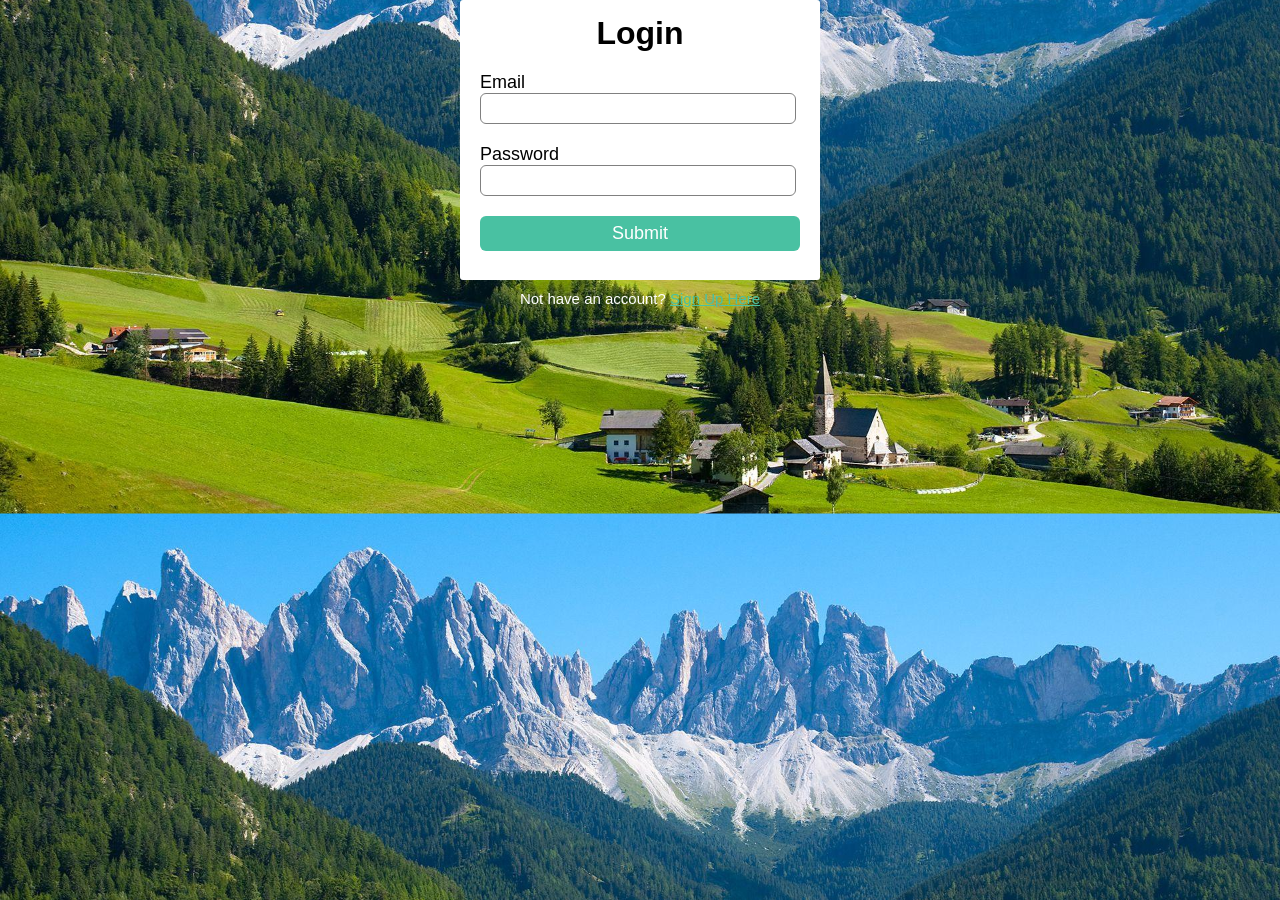
<file: login.html>
<!DOCTYPE html>
<html lang="en">
  <head>
    <title>Login | OSA </title>
    <link rel="stylesheet" href="style.css">
    <link
      href="https://fonts.googleapis.com/css2?family=Roboto:wght@300&display=swap"
      rel="stylesheet"
    />
  </head>
  <body>
    <div class="login-box">
      <h1>Login</h1>
      <form>
        <label>Email</label>
        <input type="email" placeholder="" />
        <label>Password</label>
        <input type="password" placeholder="" />
        <input type="button" value="Submit" />
      </form>
    </div>
    <p class="para-2">
      Not have an account? <a href="signup.html">Sign Up Here</a>
    </p>
  </body>
</html>
</file>
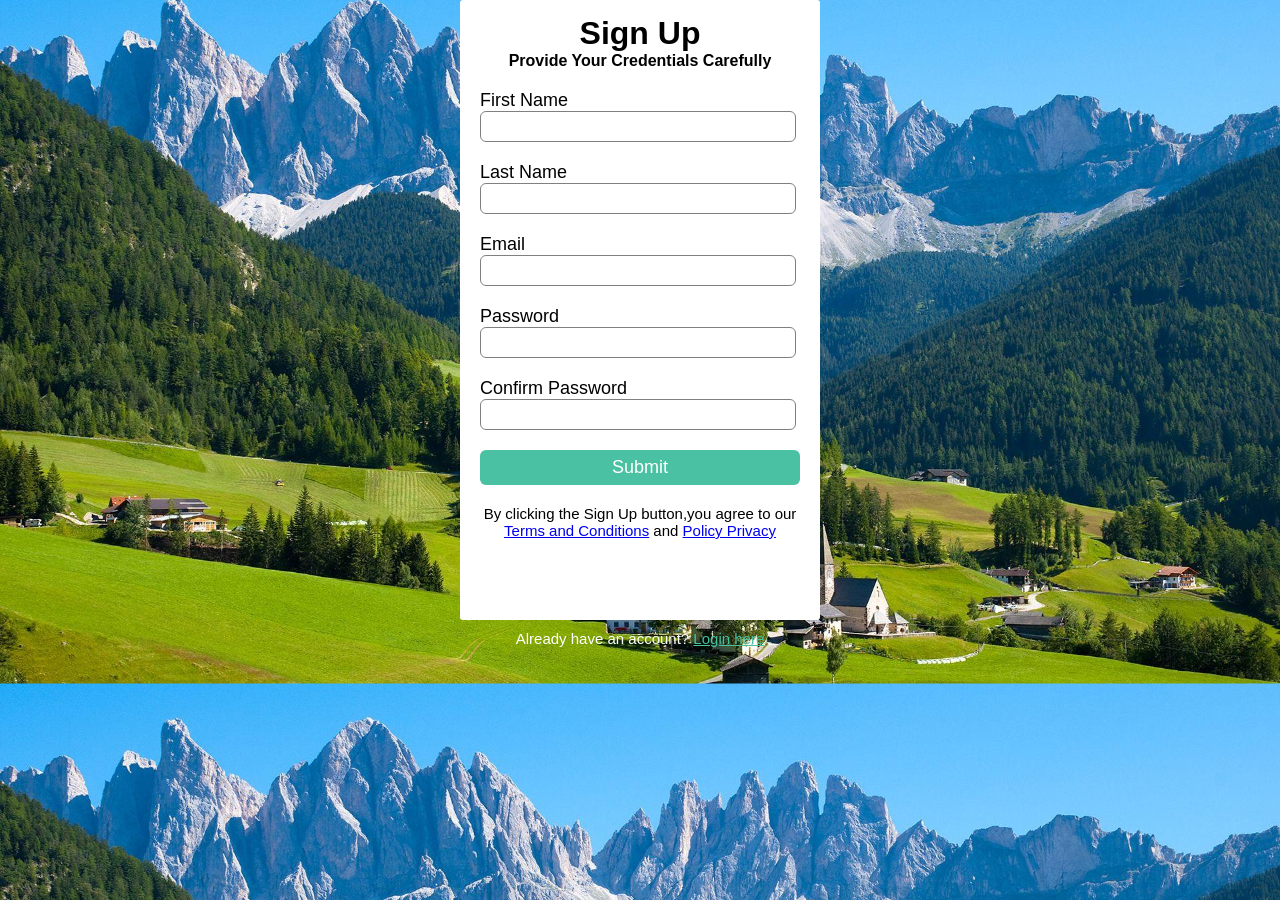
<file: signup.html>
<!DOCTYPE html>
<html lang="en">
  <head>
    <title>Sign Up | OSA</title>
    <link rel="stylesheet" href="style.css">
    <link
      href="https://fonts.googleapis.com/css2?family=Roboto:wght@300&display=swap"
      rel="stylesheet"
    />
    
  </head>
  <body>
    <div class="signup-box">
      <h1>Sign Up</h1>
      <h4>Provide Your Credentials Carefully</h4>
      <form>
        <label>First Name</label>
        <input type="text" placeholder="" />
        <label>Last Name</label>
        <input type="text" placeholder="" />
        <label>Email</label>
        <input type="email" placeholder="" />
        <label>Password</label>
        <input type="password" placeholder="" />
        <label>Confirm Password</label>
        <input type="password" placeholder="" />
        <input type="button" value="Submit">
        
      </form>

      <p>
        By clicking the Sign Up button,you agree to our <br />
        <a href="#">Terms and Conditions</a> and <a href="#">Policy Privacy</a>
      </p>
      <action>
    </div>

    <p class="para-2">
      Already have an account? <a href="login.html">Login here</a>
    </p>
  </body>
</html>
</file>
<file: style.css>
*
{
	padding: 0;
	margin: 0;
}
body
{
	background-image: url(backgrndIMG.jpg);
	background-size: cover;
	background-position: center;
	box-sizing: border-box;
	font-family: sans-serif;
	text-align: left;
	image-rendering: optimizeSpeed;
}

.wrapper
{
	margin: 2px auto;
	width: 1100px;
	height: 1500px;
}





.header
{
	
    width: 1100px;
    height: 115px;
    position: relative;
    background: url(osa21.png) no-repeat lightskyblue;
    margin-bottom: 1px;
    margin-top: 2px;
    margin-left: 1px;
    
}
.user
{
	width: 1100px;
	height: 20px;
	background-color: #FFAD33;
}
.header-left
{
	font-weight: bold;
	color: white;
}
.header-left span
{
	
	padding: 2px;
	margin: 15px;
	text-decoration: none;
	text-align: center;
	color: blue;
	
}
.header-left   a 
{
	text-decoration: none;
	cursor: pointer;
	float: center;
	height: 30%;
	text-align: left;
	color: #ff;

}
.home
{
	background: rgb(0,50,0);
	text-align:none;
	height: 90px;
}
.home ul 
{
	display: inline-flex;
	list-style: none;
	color:#fffff;
}
.home ul  li 
{
	width: 75px;
	margin: 15px;
	padding: 15px;
	height: 20px;
	text-align: left;
	font-weight: bold;
	font-size: larger;

}
.home ul  li  a
{
	text-decoration:none ;
	color: #fff;
	height: 90px;
	text-indent: 0px;

}
.active, .home ul  li:hover 
{
	background: #2bab0d;
	border-radius: 10px;
	font-size: small;

}
.home .fa
{
	margin-right: 2px;
	padding: 1px;
}


.leftdiv
{
	padding : 0%;
     float: left;
     color: white;
     background-color: #55ACEE;
     width: 75%;
      height: 583px;
     overflow: scroll;
     border: none;
    text-align: justify;
     line-height: 100%;
     margin-right: 5px;
     margin-left: 1px;
}
.leftdiv ul 
{
	display: table-cell;
	list-style: none;
	color:#fff;
	line-height: 50%;
}
.leftdiv ul  li 
{
	width: 100%;
	margin: 1px;
	padding: 3px;
	height: 20px;

}
.leftdiv ul  li  a
{
	text-decoration:none ;
	color: #fff;
	height: 100px;
	text-align: center;
		
}
.active, .lefttdiv ul  li:hover
{
	background: #2bab0d;
	border-radius: 3px;
	font-size: large;
}
.leftdiv span
{
	color: burlywood;
	margin-top:2px;
	background-color: transparent;
	text-align: center;
	line-height: 150%;
	width: 100%;
}

.col-md-3 
{
background-color: green;
text-align: center;
font-weight: bolder;
text-decoration-color: white;
color: white;
height: 50px;
}




/*.leftdiv span 
{
	color: burlywood;
}*/
.rightdiv
{
	padding :1%;
	display: block;
     float: right;
     background-color:lightseagreen;
     color: white;
     width: 240px;
     border: none;
     height: 560px;
     overflow: scroll;
	margin-left: 1px;
}
.rightdiv span 
{
	color: burlywood;
}

.rightdiv ul 
{
	display: table-cell;
	list-style: disc;
	color:#fffff;
}
.rightdiv ul  li 
{
	width: 100%;
	margin: 1px;
	padding: 1px;
	height: 20px;

}
.rightdiv ul  li  a
{
	text-decoration:none ;
	color: #fff;
	height: 100px;
	text-align: center;
		
}
.active, .rightdiv ul  li:hover
{
	background: #2bab0d;
	border-radius: 3px;
	font-size: large;
}
.bottomdiv
{


	background: rgb(100,50,100);
	text-align:justify-all;
	background-size: 40%;
	position: inherit;
	border-radius: 2px;
	color: white;
	margin-right: 0px;
	margin-left: 0px;
	
	
	
}
.bottomdiv span
{
	color: burlywood;
	margin-top: 0px;
	background-color: rgb(100,50,100);
	text-align: center;
	list-style: none;
	width: 100%;
	text-align: justify;
	margin-right: 10px;
	margin-left: 10px;
	margin-top: 4px;
	margin-bottom: 4px;

}

.bottomdiv li a
{
	text-decoration:none ;
	color: #fff;
	height: 100px;
	text-align: center;

}
.right-side 
{
	text-align: left;
	background: rgb(100,50,100);
	width: 100%;
	border-radius: 2px;
	
}
.right-side a
{
	text-decoration: ;
	color: #fff;
	height: 15px;
	width: 30px;
	text-align: left;
	
}
.right-side  .fa
{
	
	text-decoration: none;
	
	
}

.fa {
	
  padding: 20px;
  font-size: 30px;
  width: 35px;
  text-align: center;
  text-decoration: none;
  border-radius: none;
  position: right;

}

.fa:hover {
  opacity: 0.2;
}



.fa-facebook {
  background: #3B5998;
  color: white;
 

}


.fa-twitter {
  background: #55ACEE;
  color: white;

}
.fa-whatsapp {
  background: #65CC;
  color: white;
}
.fa-instagram {
  background: #459856;
  color: white;
}
.fa-youtube {
  background: darkred;
  color: white;
}
.fa-telegram {
  background: sandybrown;
  color: white;
}
.fa-amazon {
  background: skyblue;
  color: white;
}
.fa-flipkart {
  background: brown;
  color: white;
}
.fa-myntra {
  background: lightpink;
  color: white;
}
.fa-meesho {
  background: blueviolet;
  color: white;
}
.fa-jio {
  background: seagreen;
  color: white;
}
.fa-airtel {
  background: orangered;
  color: white;
}
.fa-google-pay {
  background: rebeccapurple;
  color: white;
}
.fa-paytm {
  background: skyblue;
  color: white;
}
.fa-mpay{
  background: seagreen;
  color: white;
}







.fa-pulwama {
  background: indigo;
  color: white;
}
.fa-wpulwama {
  background: indigo;
  color: white;
}
.fa-shopian {
  background: indigo;
  color: white;
}
.fa-anantnag {
  background: indigo;
  color: white;
}
.fa-kulgam {
  background: indigo;
  color: white;
}
.fa-baramulla {
  background: indigo;
  color: white;
}
.fa-budgam {
  background: indigo;
  color: white;
}
.fa-srinagar {
  background: indigo;
  color: white;
}
.fa-ganderbal {
  background: indigo;
  color: white;
}
.fa-gulamshah{
  background: indigo;
  color: white;
}
.fa-nit{
  background: indigo;
  color: white;
}









.signup-box
 {
  width: 360px;
  height: 620px;
  margin: auto;
  background-color: white;
  border-radius: 3px;
}

.login-box
 {
  width: 360px;
  height: 280px;
  margin: auto;
  border-radius: 3px;
  background-color: white;
}

h1
 {
  text-align: center;
  padding-top: 15px;
}

h4 
{
  text-align: center;
}

form
 {
  width: 300px;
  margin-left: 20px;
}

form label
 {
  display: flex;
  margin-top: 20px;
  font-size: 18px;
}

form input 
{
  width: 100%;
  padding: 7px;
  border: none;
  border: 1px solid gray;
  border-radius: 6px;
  outline: none;
}
input[type="button"]
 {
  width: 320px;
  height: 35px;
  margin-top: 20px;
  border: none;
  background-color: #49c1a2;
  color: white;
  font-size: 18px;
}
p 
{
  text-align: center;
  padding-top: 20px;
  font-size: 15px;
}
.para-2 
{
  text-align: center;
  color: white;
  font-size: 15px;
  margin-top: -10px;
}
.para-2 a 
{
  color: #49c1a2;
}
</file>
